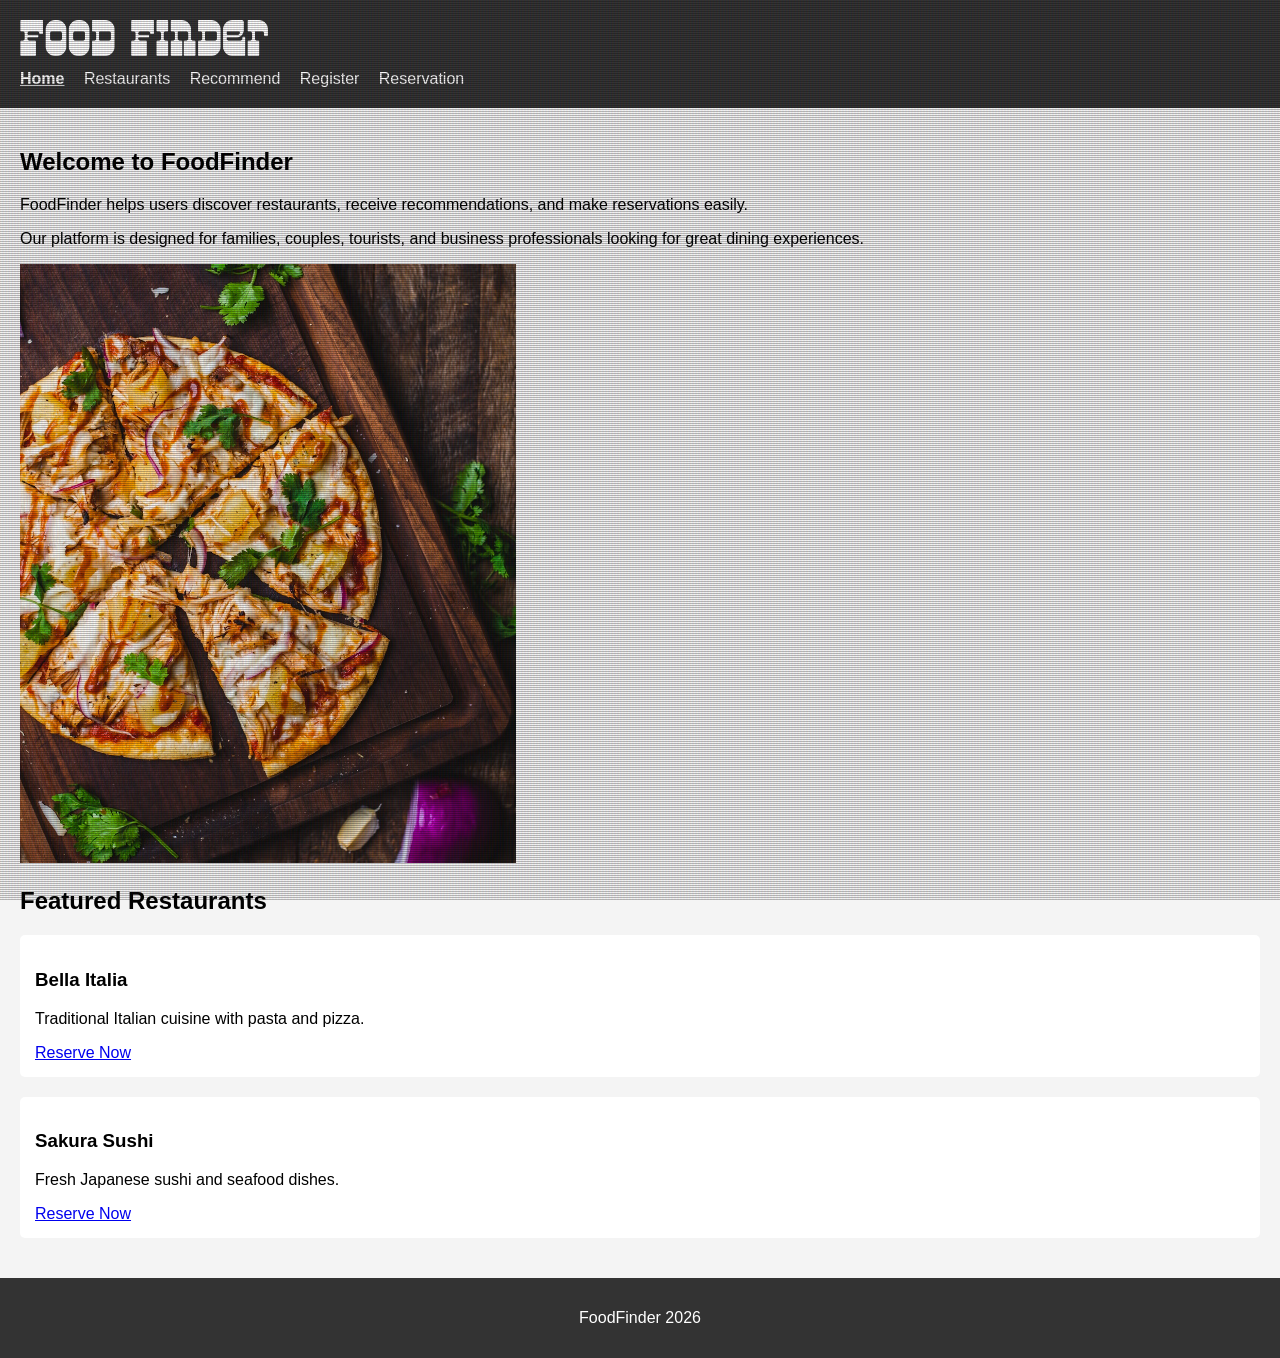
<file: index.html>
<!--                                                                                                                                                                                                                                                                    
▒▒▒▒▒▒▒▒▒▒▒▒▒▒▒▒▒▒▒▒@@@@@@@@@▒▒▒▒@▒@@@@@@@@@@@@@@@
▒▒▒▒▒▒▒▒▒▒▒▒▒▒▒▒▒▒@@@▒@▒▒▒▒▒▒▒▒▒▒▒▒▒▒▒@%%@@@@@@@@@
▒▒▒▒▒▒▒▒@%▒▒▒@@@@@@@@@@@@@@@@@@▒@▒▒▒@@#==+%%%%%%%%
▒▒▒▒▒▒@#+#@@@@@@@@@@@@@@@@@@@@@@@@@@@%++++=#%%%%%%
▒▒▒▒@%+*%%%%%@@@%%%%@%%@@@@@@@@@@@@@@*++***++%%%#%
▒▒▒@*+*%%@%%%%%%%%%%@%@@%%%%%%@@%%@%#=++****=-#%%%
▒@%=-+*##%%%%%%%%%%%%%%%@@%%%%%%@@%#-::=+*###*+*##
@#++*%%%%%#**%%%%%%%%%@@@%%%%%%%%%#==++**#####*+*#
#=+#%%%%%%%%%##%@@@@@@@@@@@@@@@@%*===++****#****++
*=*#%%%%*+***##*%@@@@@@@@@@@@@@%=:::-======-::...-
+-......:::---==++%@▒▒▒▒▒▒▒▒@%=.      ...::::::.-+
++=*%#-=========-****@▒▒▒@%+=--: -**=.:::::::::.-+
+++:+=-=========-###*++++======-.-**-.:::::::::.+*
++#------=-=====-####**+++++++++.:::::::::::::::**
*+**-------====-+######***++****=.::::::::::::.=**
#=+#+:----====-:#######**********=.::::::::::.+###
#*=+**-:---==:-##########**********-........=*####
##+=+**###################*********************#@%
###=-=+***###############***************+++++##+=-
=+**=-=++**********#*********+++++++++++++======-.
---++-:-=++**************++++++++++++++=======-:.:
=------::-=+++*****+=-+++===--=++++========-:.....
=--------:.:==+++++++++++++++===========-:.       
------::::-:::======================---::.:.      
:-==----+*=::=++++==-----------::-------::===:                                                                                          
 -->
<!DOCTYPE html>
<html lang="en">
<head>
    <meta charset="UTF-8">
    <meta name="viewport" content="width=device-width, initial-scale=1.0">
    <title>FoodFinder - Home</title>
    <link rel="stylesheet" href="css/style.css">
</head>
<body>

<header>
    <img src="images/logo.png" alt="Food Finder" width="20%" height="20%">

    <nav>
        <a class="active" href="index.html">Home</a>
        <a href="restaurants.html">Restaurants</a>
        <a href="recommend.html">Recommend</a>
        <a href="register.html">Register</a>
        <a href="reservation.html">Reservation</a>
    </nav>
</header>
<div class="crt">
<section>
    <h2>Welcome to FoodFinder</h2>

    <p>
        FoodFinder helps users discover restaurants, receive recommendations,
        and make reservations easily.
    </p>

    <p>
        Our platform is designed for families, couples, tourists,
        and business professionals looking for great dining experiences.
    </p>

    <img src="images/restaurant1.jpg" width="40%" height="40% alt="pizza on chopping board">

    <h2>Featured Restaurants</h2>

    <div class="restaurant-card">
        <h3>Bella Italia</h3>
        <p>Traditional Italian cuisine with pasta and pizza.</p>
        <a href="reservation.html">Reserve Now</a>
    </div>

    <div class="restaurant-card">
        <h3>Sakura Sushi</h3>
        <p>Fresh Japanese sushi and seafood dishes.</p>
        <a href="reservation.html">Reserve Now</a>
    </div>
</section>

<footer>
    <p>FoodFinder 2026</p>
</footer>

</body>
</html>
</file>
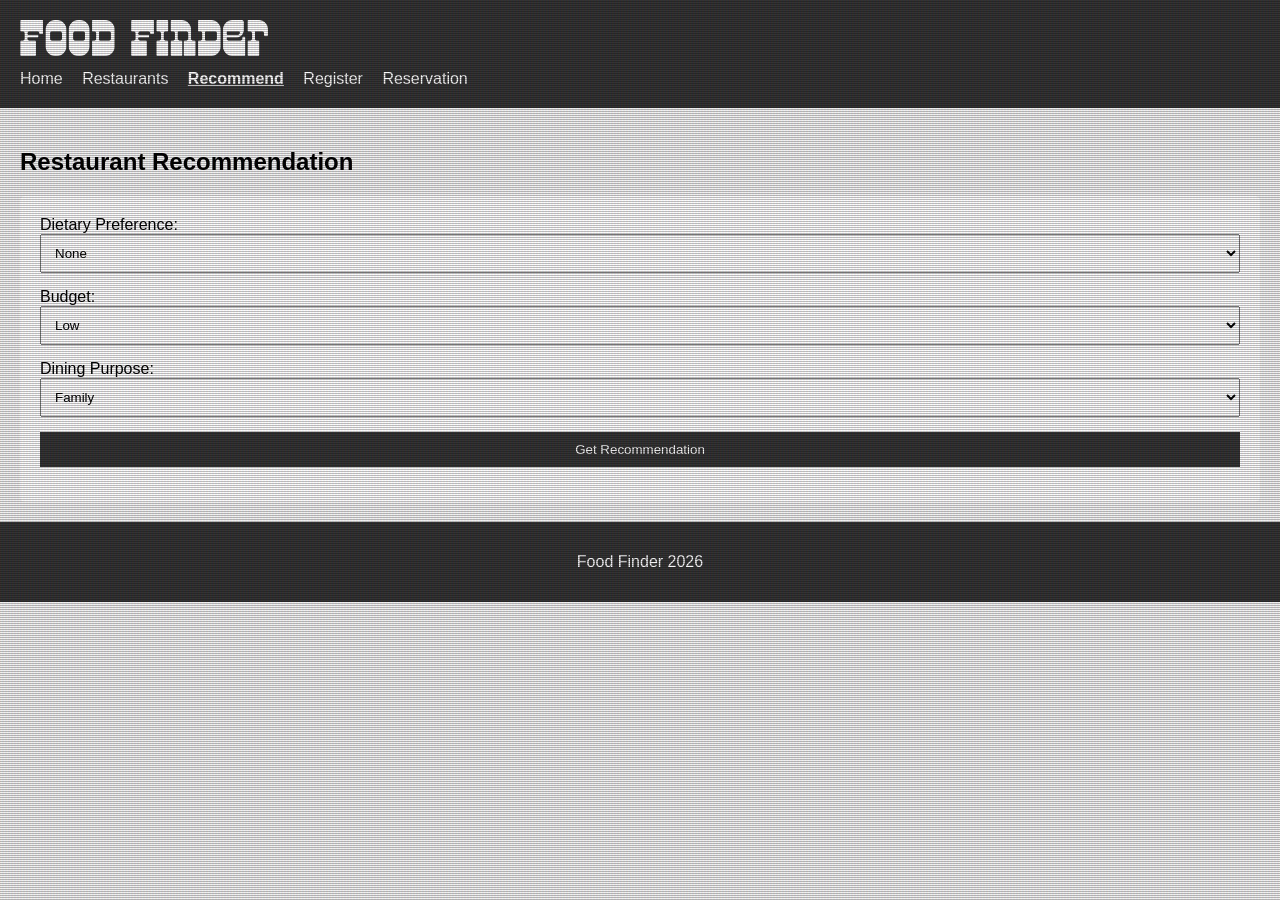
<file: recommend.html>
<!DOCTYPE html>
<html lang="en">
<head>
    <meta charset="UTF-8">
    <meta name="viewport" content="width=device-width, initial-scale=1.0">
    <title>Recommendations</title>
    <link rel="stylesheet" href="css/style.css">
</head>
<body>

<header>
    <img src="images/logo.png" alt="Food Finder" width="20%" height="20%">

    <nav>
        <a href="index.html">Home</a>
        <a href="restaurants.html">Restaurants</a>
        <a class="active" href="recommend.html">Recommend</a>
        <a href="register.html">Register</a>
        <a href="reservation.html">Reservation</a>
    </nav>
</header>
<div class="crt">
<section>

    <h2>Restaurant Recommendation</h2>

    <form id="recommendForm">

        <label for="diet">Dietary Preference:</label>
        <select id="diet">
            <option value="None">None</option>
            <option value="Vegan">Vegan</option>
            <option value="Halal">Halal</option>
        </select>

        <label for="budget">Budget:</label>
        <select id="budget">
            <option value="Low">Low</option>
            <option value="Medium">Medium</option>
            <option value="High">High</option>
        </select>

        <label for="purpose">Dining Purpose:</label>
        <select id="purpose">
            <option value="Family">Family</option>
            <option value="Date">Date</option>
            <option value="Business">Business</option>
        </select>

        <button type="button" onclick="recommendRestaurant()">Get Recommendation</button>

    </form>

    <div id="recommendation"></div>

</section>

<footer>
    <p>Food Finder 2026</p>
</footer>

<script src="js/script.js"></script>

</body>
</html>
</file>
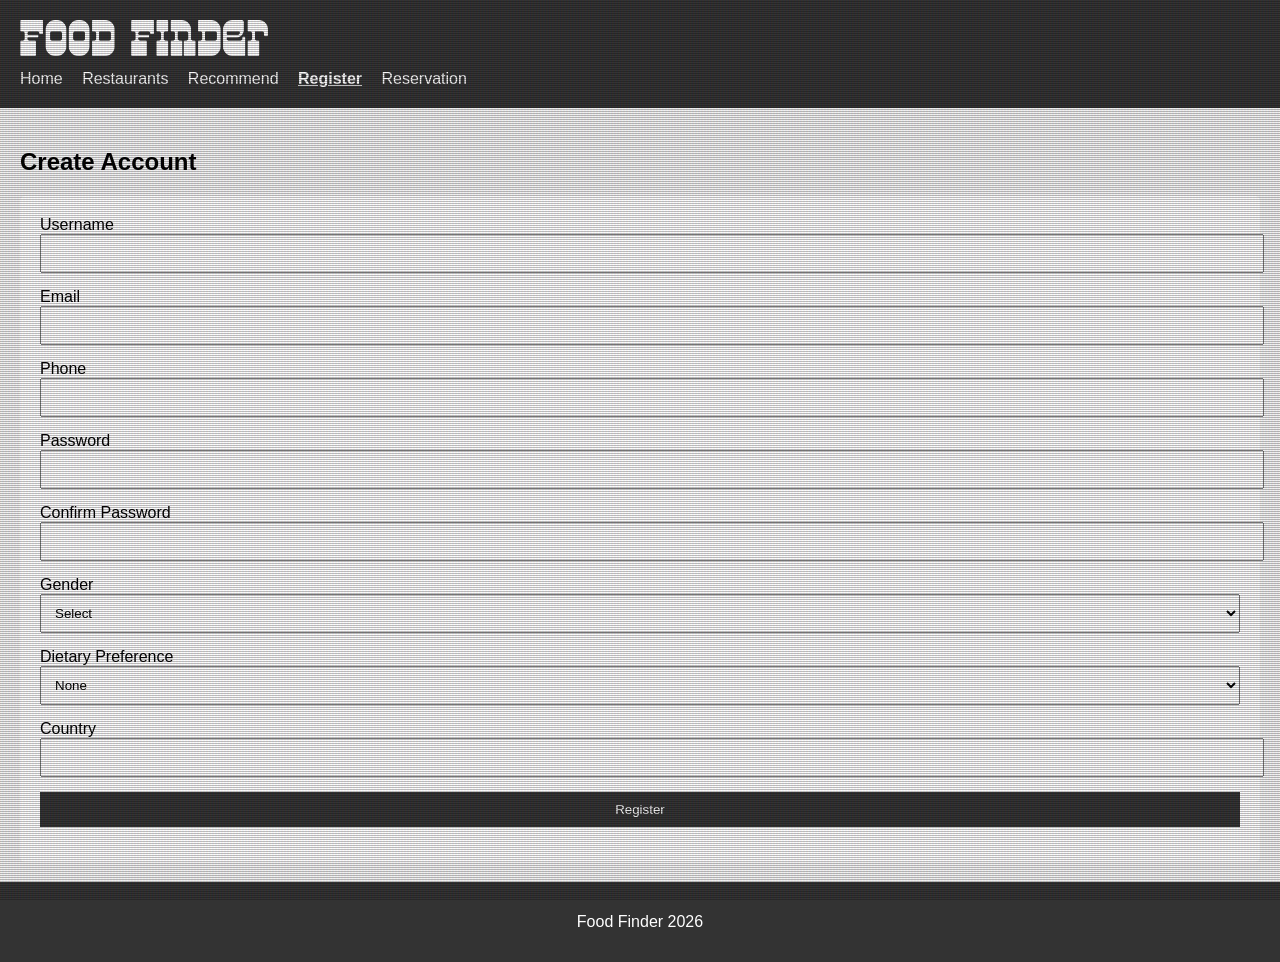
<file: register.html>
<!DOCTYPE html>
<html lang="en">
<head>
    <meta charset="UTF-8">
    <meta name="viewport" content="width=device-width, initial-scale=1.0">
    <title>Register</title>
    <link rel="stylesheet" href="css/style.css">
</head>
<body>

<header>
    <img src="images/logo.png" alt="Food Finder" width="20%" height="20%">

    <nav>
        <a href="index.html">Home</a>
        <a href="restaurants.html">Restaurants</a>
        <a href="recommend.html">Recommend</a>
        <a class="active" href="register.html">Register</a>
        <a href="reservation.html">Reservation</a>
    </nav>
</header>
<div class="crt">
<section>

    <h2>Create Account</h2>

    <form id="registerForm">

        <label>Username</label>
        <input type="text" id="username">

        <label>Email</label>
        <input type="email" id="email">

        <label>Phone</label>
        <input type="text" id="phone">

        <label>Password</label>
        <input type="password" id="password">

        <label>Confirm Password</label>
        <input type="password" id="confirmPassword">

        <label>Gender</label>
        <select id="gender">
            <option value="">Select</option>
            <option>Male</option>
            <option>Female</option>
        </select>

        <label>Dietary Preference</label>
        <select id="dietary">
            <option>None</option>
            <option>Vegan</option>
            <option>Halal</option>
        </select>

        <label>Country</label>
        <input type="text" id="country">

        <button type="submit">Register</button>

    </form>

    <div id="registerErrors"></div>

</section>

<footer>
    <p>Food Finder 2026</p>
</footer>

<script src="js/script.js"></script>

</body>
</html>
</file>
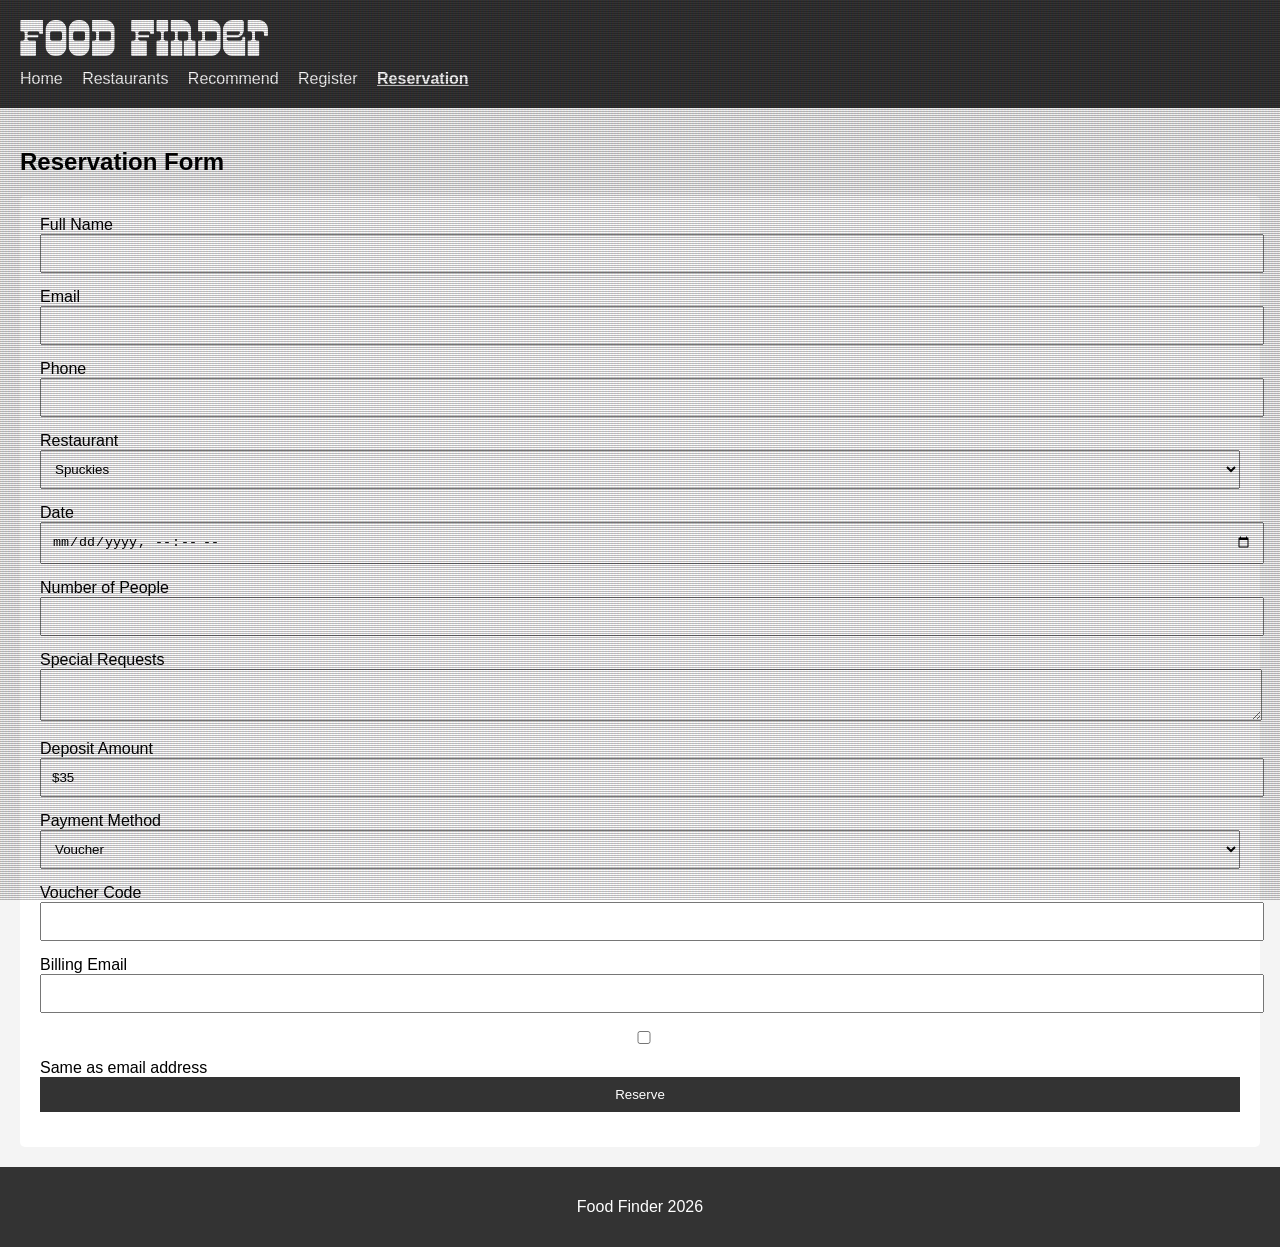
<file: reservation.html>
<!DOCTYPE html>
<html lang="en">
<head>
    <meta charset="UTF-8">
    <meta name="viewport" content="width=device-width, initial-scale=1.0">
    <title>Reservation</title>
    <link rel="stylesheet" href="css/style.css">
</head>
<body>

<header>
    <img src="images/logo.png" alt="Food Finder" width="20%" height="20%">

    <nav>
        <a href="index.html">Home</a>
        <a href="restaurants.html">Restaurants</a>
        <a href="recommend.html">Recommend</a>
        <a href="register.html">Register</a>
        <a class="active" href="reservation.html">Reservation</a>
    </nav>
</header>
<div class="crt">
<section>

    <h2>Reservation Form</h2>

    <form id="reservationForm"
    method="POST"
    action="http://mercury.swin.edu.au/it000000/cos10005/regtest.php">

        <label>Full Name</label>
        <input type="text" id="fullName">

        <label>Email</label>
        <input type="email" id="reserveEmail">

        <label>Phone</label>
        <input type="text" id="reservePhone">

        <label>Restaurant</label>
        <select id="restaurant" onchange="updateDeposit()">
            <option>Spuckies</option>
            <option>Bella Italia</option>
            <option>Sakura Sushi</option>
            <option>Spice Garden</option>
            <option>Ocean Grill</option>
            <option>Green Bowl</option>
            <option>Steak House</option>
        </select>

        <label>Date</label>
        <input type="datetime-local" id="date">

        <label>Number of People</label>
        <input type="number" id="people">

        <label>Special Requests</label>
        <textarea></textarea>

        <label>Deposit Amount</label>
        <input type="text" id="deposit" readonly>

        <label>Payment Method</label>
        <select id="payment" onchange="togglePayment()">
            <option>Voucher</option>
            <option>Online Payment</option>
        </select>

        <div id="voucherSection">
            <label>Voucher Code</label>
            <input type="text" id="voucher">
        </div>

        <div id="cardSection">
            <label>Card Number</label>
            <input type="text" id="card">
        </div>

        <label>Billing Email</label>
        <input type="email" id="billing">

        <label>
            <input type="checkbox" onclick="sameEmail()">
            Same as email address
        </label>

        <button type="submit">Reserve</button>

    </form>

    <div id="reservationErrors"></div>

</section>

<footer>
    <p>Food Finder 2026</p>
</footer>
<script src="js/script.js"></script>

</body>
</html>
</file>
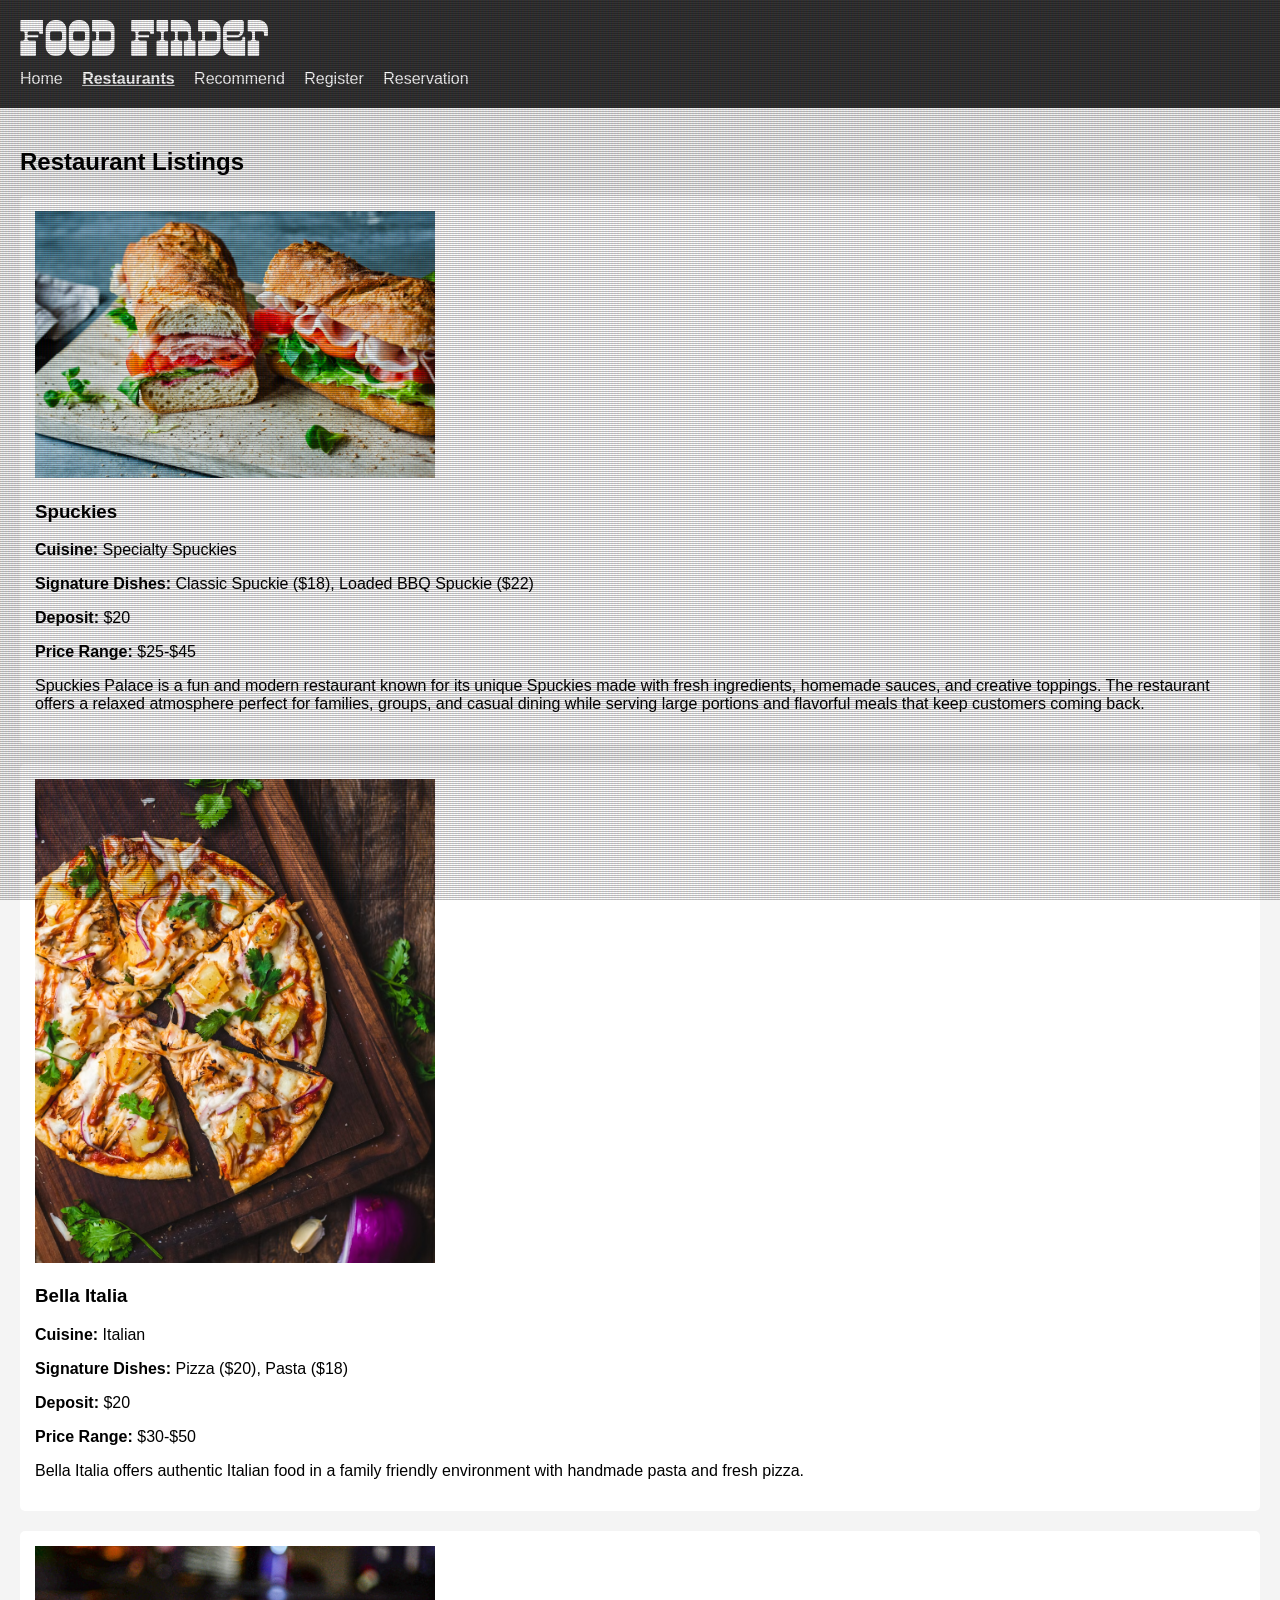
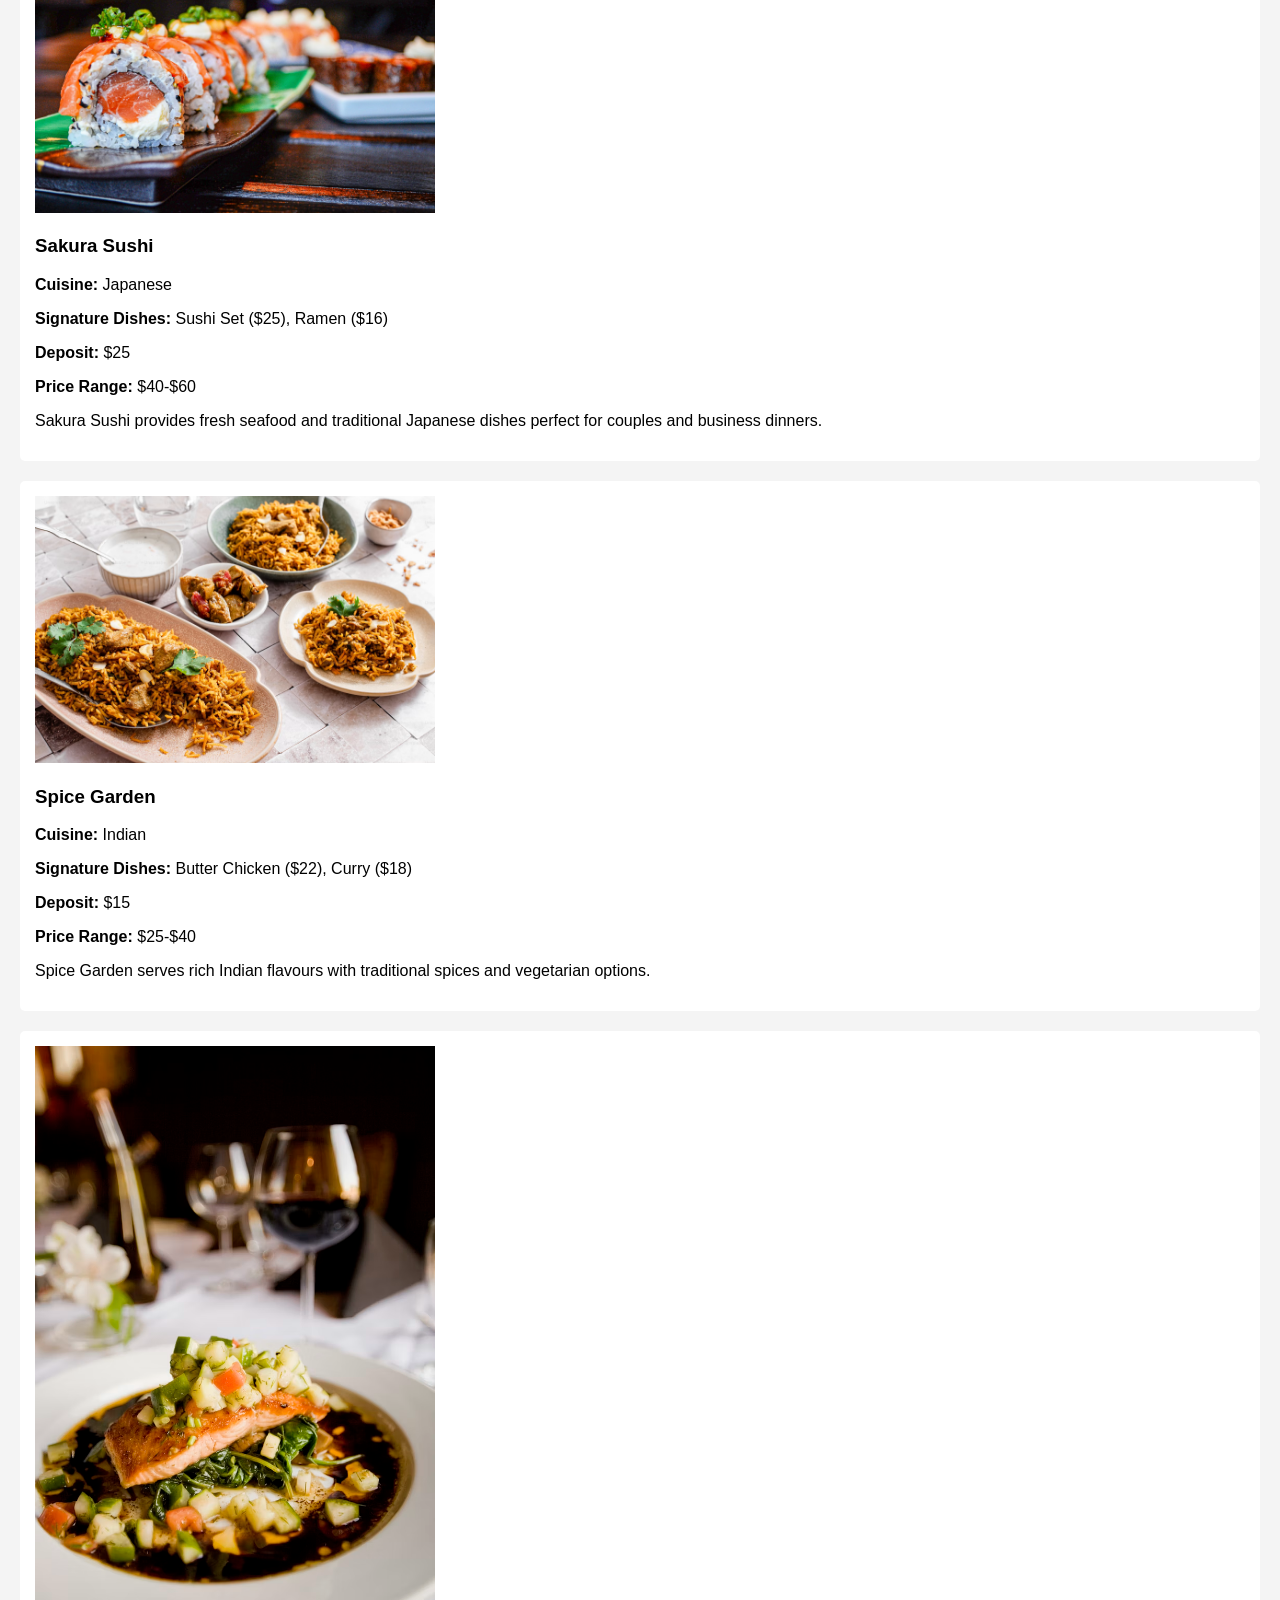
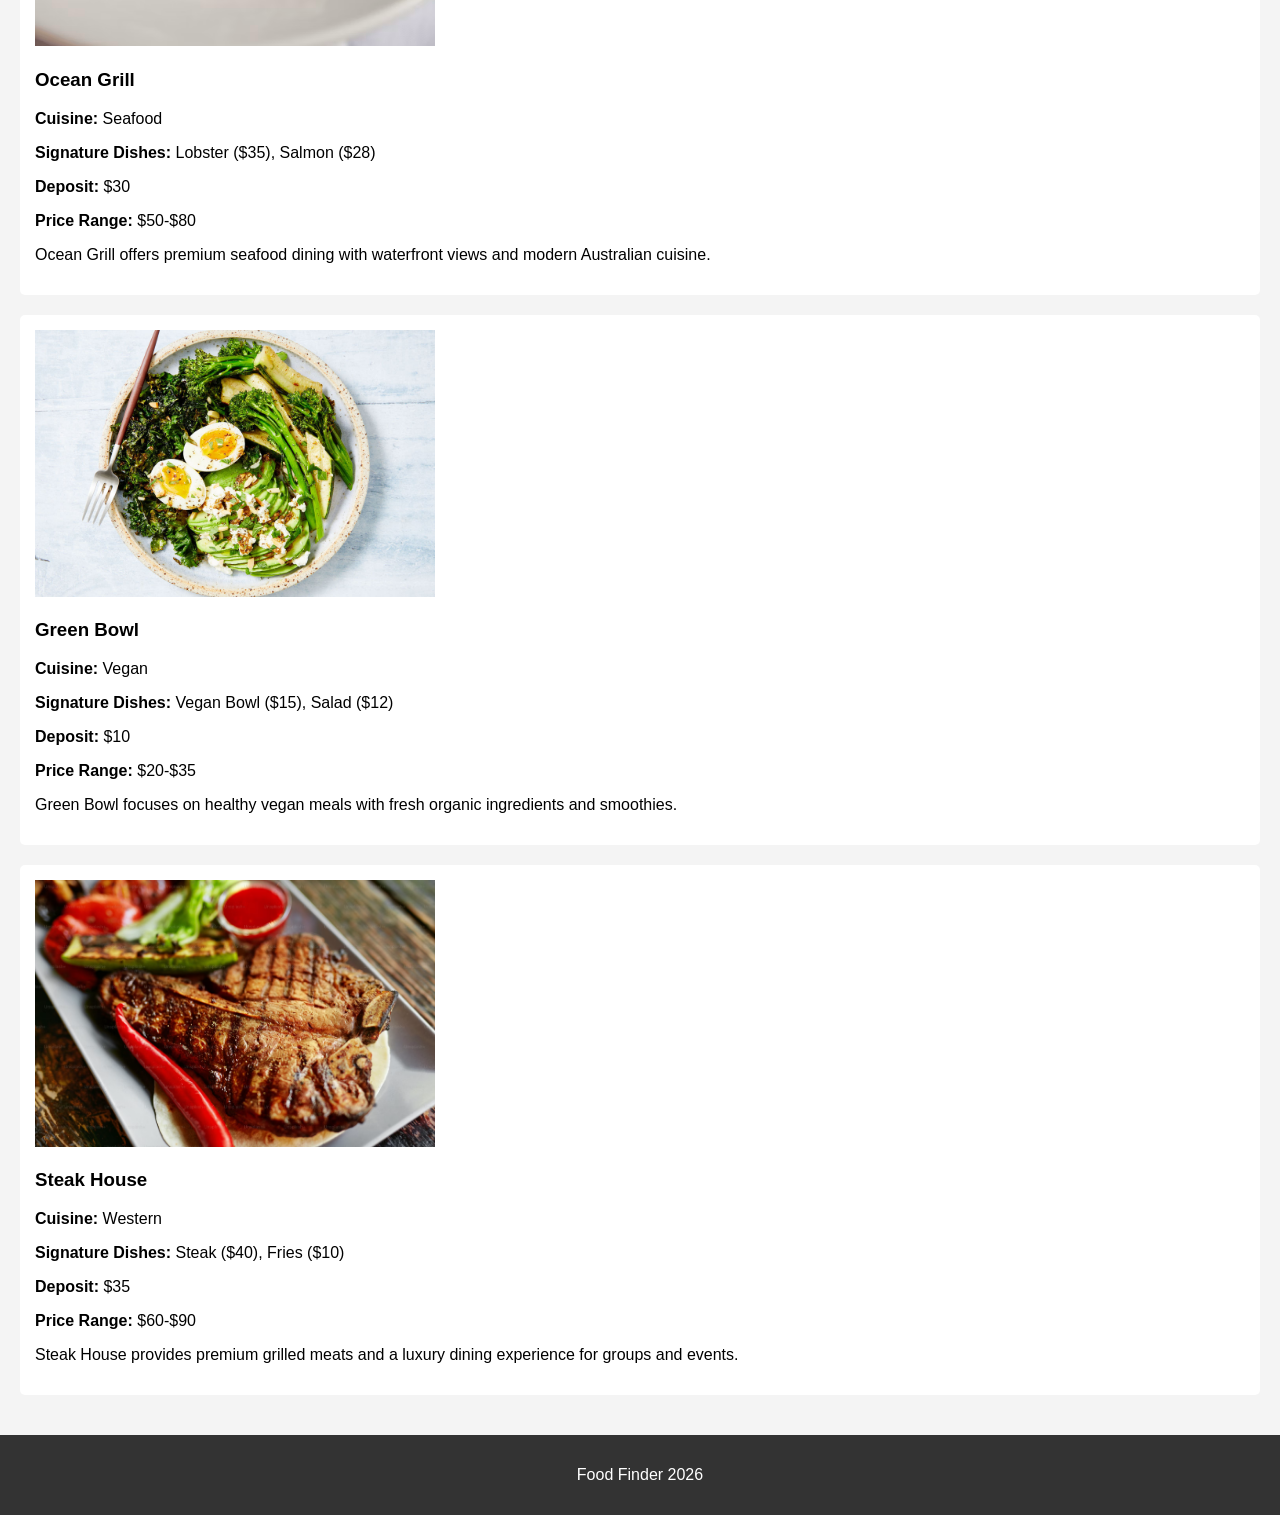
<file: restaurants.html>
<!DOCTYPE html>
<html lang="en">
<head>
    <meta charset="UTF-8">
    <meta name="viewport" content="width=device-width, initial-scale=1.0">
    <title>Restaurants</title>
    <link rel="stylesheet" href="css/style.css">
</head>
<body>

<header>
    <img src="images/logo.png" alt="Food Finder" width="20%" height="20%">

    <nav>
        <a href="index.html">Home</a>
        <a class="active" href="restaurants.html">Restaurants</a>
        <a href="recommend.html">Recommend</a>
        <a href="register.html">Register</a>
        <a href="reservation.html">Reservation</a>
    </nav>
</header>
<div class="crt">
<section>

    <h2>Restaurant Listings</h2>

    <div class="restaurant-card">
        <img src="images/restaurant0.jpg" alt="Bella Italia">
        <h3>Spuckies</h3>
        <p><strong>Cuisine:</strong> Specialty Spuckies</p>
        <p><strong>Signature Dishes:</strong> Classic Spuckie ($18), Loaded BBQ Spuckie ($22)</p>
        <p><strong>Deposit:</strong> $20</p>
        <p><strong>Price Range:</strong> $25-$45</p>
        <p>
        Spuckies Palace is a fun and modern restaurant known for its unique
        Spuckies made with fresh ingredients, homemade sauces, and creative
        toppings. The restaurant offers a relaxed atmosphere perfect for
        families, groups, and casual dining while serving large portions and
        flavorful meals that keep customers coming back.
        </p>
    </div>

    <div class="restaurant-card">
        <img src="images/restaurant1.jpg" alt="Bella Italia">
        <h3>Bella Italia</h3>
        <p><strong>Cuisine:</strong> Italian</p>
        <p><strong>Signature Dishes:</strong> Pizza ($20), Pasta ($18)</p>
        <p><strong>Deposit:</strong> $20</p>
        <p><strong>Price Range:</strong> $30-$50</p>
        <p>Bella Italia offers authentic Italian food in a family friendly environment with handmade pasta and fresh pizza.</p>
    </div>

    <div class="restaurant-card">
        <img src="images/restaurant2.jpg" alt="Sakura Sushi">
        <h3>Sakura Sushi</h3>
        <p><strong>Cuisine:</strong> Japanese</p>
        <p><strong>Signature Dishes:</strong> Sushi Set ($25), Ramen ($16)</p>
        <p><strong>Deposit:</strong> $25</p>
        <p><strong>Price Range:</strong> $40-$60</p>
        <p>Sakura Sushi provides fresh seafood and traditional Japanese dishes perfect for couples and business dinners.</p>
    </div>

    <div class="restaurant-card">
        <img src="images/restaurant3.jpg" alt="Spice Garden">
        <h3>Spice Garden</h3>
        <p><strong>Cuisine:</strong> Indian</p>
        <p><strong>Signature Dishes:</strong> Butter Chicken ($22), Curry ($18)</p>
        <p><strong>Deposit:</strong> $15</p>
        <p><strong>Price Range:</strong> $25-$40</p>
        <p>Spice Garden serves rich Indian flavours with traditional spices and vegetarian options.</p>
    </div>

    <div class="restaurant-card">
        <img src="images/restaurant4.jpg" alt="Ocean Grill">
        <h3>Ocean Grill</h3>
        <p><strong>Cuisine:</strong> Seafood</p>
        <p><strong>Signature Dishes:</strong> Lobster ($35), Salmon ($28)</p>
        <p><strong>Deposit:</strong> $30</p>
        <p><strong>Price Range:</strong> $50-$80</p>
        <p>Ocean Grill offers premium seafood dining with waterfront views and modern Australian cuisine.</p>
    </div>

    <div class="restaurant-card">
        <img src="images/restaurant5.jpg" alt="Green Bowl">
        <h3>Green Bowl</h3>
        <p><strong>Cuisine:</strong> Vegan</p>
        <p><strong>Signature Dishes:</strong> Vegan Bowl ($15), Salad ($12)</p>
        <p><strong>Deposit:</strong> $10</p>
        <p><strong>Price Range:</strong> $20-$35</p>
        <p>Green Bowl focuses on healthy vegan meals with fresh organic ingredients and smoothies.</p>
    </div>

    <div class="restaurant-card">
        <img src="images/restaurant6.jpg" alt="Steak House">
        <h3>Steak House</h3>
        <p><strong>Cuisine:</strong> Western</p>
        <p><strong>Signature Dishes:</strong> Steak ($40), Fries ($10)</p>
        <p><strong>Deposit:</strong> $35</p>
        <p><strong>Price Range:</strong> $60-$90</p>
        <p>Steak House provides premium grilled meats and a luxury dining experience for groups and events.</p>
    </div>

</section>

<footer>
    <p>Food Finder 2026</p>
</footer>

</body>
</html>
</file>
<file: css/style.css>
body {
    font-family: Arial, sans-serif;
    margin: 0;
    background-color: #f4f4f4;
}

header {
    background-color: #333;
    color: white;
    padding: 20px;
}

nav {
    margin-top: 10px;
}

nav a {
    color: white;
    text-decoration: none;
    margin-right: 15px;
}

.crt::before {
    content: "";
    display: block;
    position: fixed;
    top: 0;
    left: 0;
    width: 100vw;
    height: 100vh;
    background: 
        linear-gradient(rgba(18, 16, 16, 0) 50%, rgba(0, 0, 0, 0.25) 50%),
        linear-gradient(90deg, rgba(255, 0, 0, 0.06), rgba(0, 255, 0, 0.02), rgba(0, 0, 255, 0.06));
    background-size: 100% 2px, 3px 100%;
    z-index: 9999;
    pointer-events: none;
}

.crt::after {
    content: "";
    display: block;
    position: fixed;
    top: 0;
    left: 0;
    width: 100vw;
    height: 100vh;
    background: rgba(18, 16, 16, 0.1);
    opacity: 0;
    z-index: 9999;
    pointer-events: none;
    animation: flicker 0.15s infinite;
}

.active {
    font-weight: bold;
    text-decoration: underline;
}

section {
    padding: 20px;
}

.restaurant-card {
    background: white;
    padding: 15px;
    margin-bottom: 20px;
    border-radius: 5px;
}

.restaurant-card img {
    width: 100%;
    max-width: 400px;
}

form {
    background: white;
    padding: 20px;
    border-radius: 5px;
}

input,
select,
textarea,
button {
    width: 100%;
    padding: 10px;
    margin-bottom: 15px;
}

button {
    background-color: #333;
    color: white;
    border: none;
}

footer {
    background-color: #333;
    color: white;
    text-align: center;
    padding: 15px;
}

#cardSection {
    display: none;
}

@media screen and (max-width: 767px) {
    nav a {
        display: block;
        margin-bottom: 10px;
    }
}
</file>
